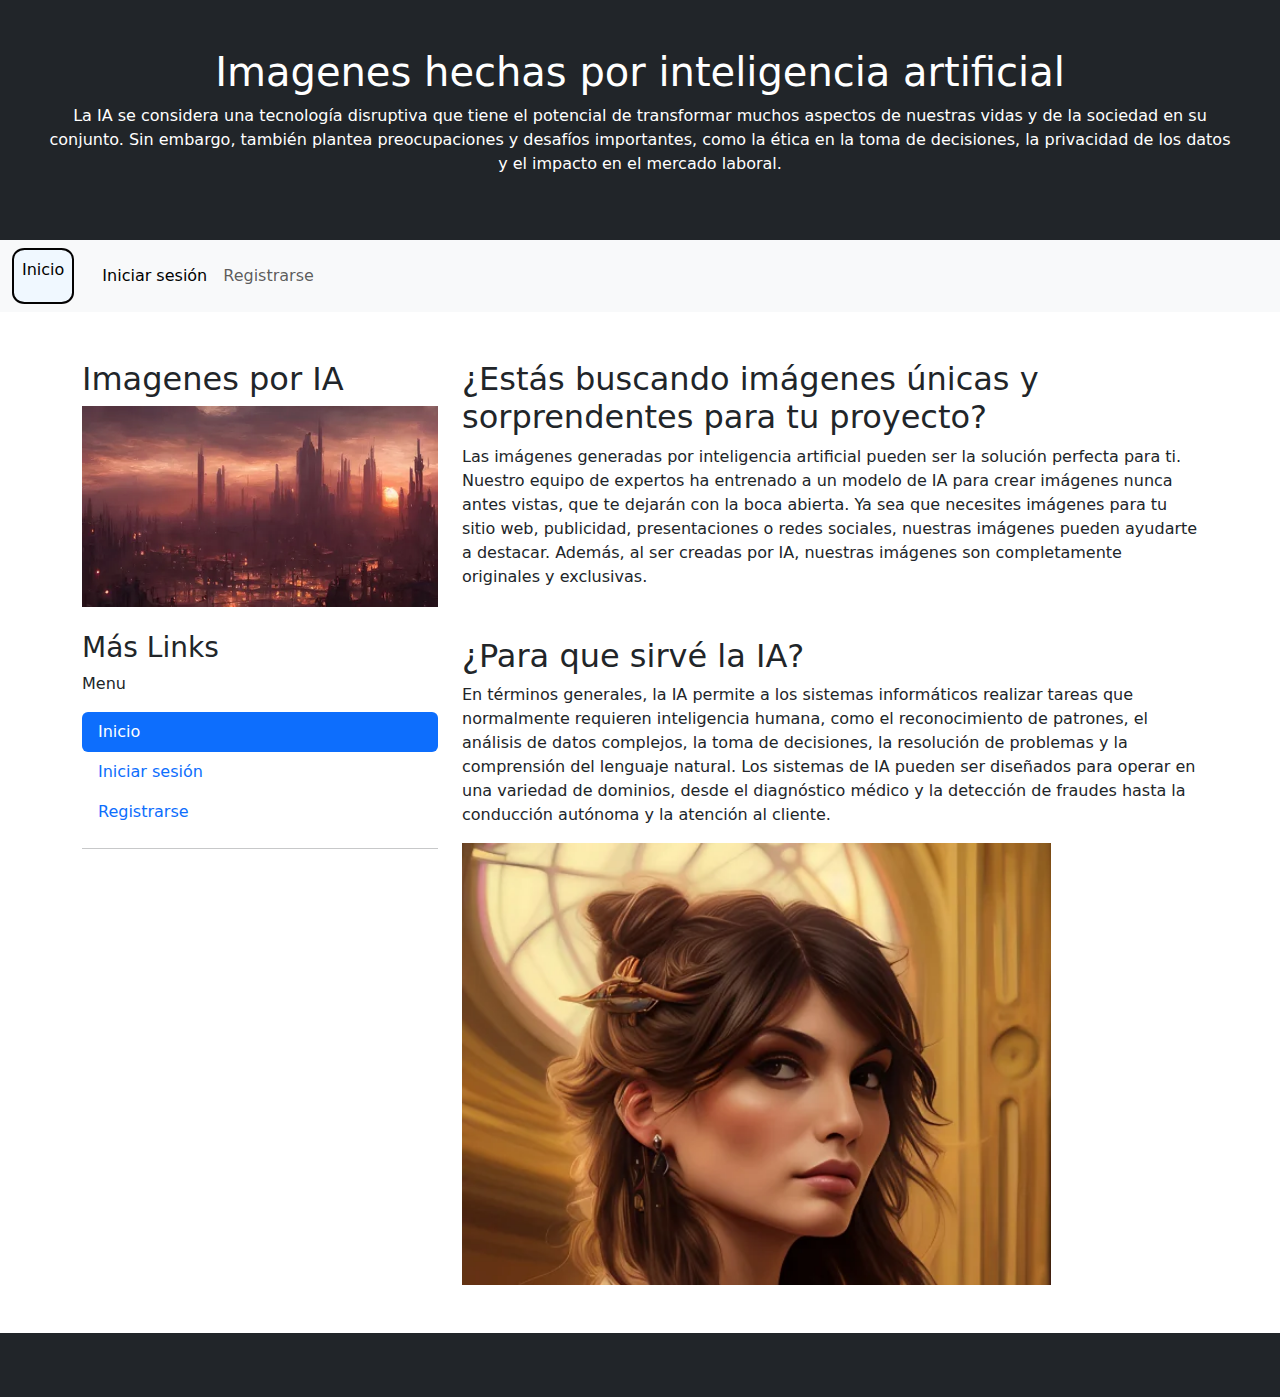
<file: index.html>
<!DOCTYPE html>
<html lang="en">
<head>
  <title>Website</title>
  <meta charset="utf-8">
  <meta name="viewport" content="width=device-width, initial-scale=1">
  <link href="https://cdn.jsdelivr.net/npm/bootstrap@5.2.3/dist/css/bootstrap.min.css" rel="stylesheet">
  <script src="https://cdn.jsdelivr.net/npm/bootstrap@5.2.3/dist/js/bootstrap.bundle.min.js"></script>
  
  <link rel="stylesheet" href="styles.css">
  
</head>
<body>

<div class=" p-5 bg-dark text-white text-center">
  <h1>Imagenes hechas por inteligencia artificial</h1>
  <p>La IA se considera una tecnología disruptiva que tiene el potencial de transformar muchos aspectos de nuestras vidas y de la sociedad en su conjunto. Sin embargo, también plantea preocupaciones y desafíos importantes, como la ética en la toma de decisiones, la privacidad de los datos y el impacto en el mercado laboral.</p> 
  
</div>




<nav class="navbar navbar-expand-sm text-bg-light navbar-nav">
  <div class="container-fluid">
    <ul class="navbar-nav">
      <li class="pr">
        <a class="nav-link active" href="index.html">Inicio</a>
      </li>
      <li class="navbar">
        <a class="nav-link active" href="login.html">Iniciar sesión</a>
      </li>
      <li class="navbar">
        <a class="nav-link" href="login.html">Registrarse</a>
      </li>
    </ul>
  </div>
</nav>

<div class="container mt-5">
  <div class="row">
    <div class="col-sm-4">
      <h2>Imagenes por IA</h2>
      
      <div class="img"><img src="images/j.webp" width="100%" alt=""></div>

      <div class="align-items-center"></div>
      <p></p>
      <h3 class="mt-4">Más Links</h3>
      <p>Menu</p>
      <ul class="nav nav-pills flex-column">
        <li class="nav-item">
          <a class="nav-link active" href="index.html">Inicio</a>
        </li>
        <li class="nav-item">
          <a class="nav-link" href="login.html">Iniciar sesión</a>
        </li>
        <li class="nav-item">
          <a class="nav-link" href="login.html">Registrarse</a>
        </li>
      </ul>
      <hr class="dms-none">
    </div>
    
    <div class="col-sm-8 ">

     <h2>¿Estás buscando imágenes únicas y sorprendentes para tu proyecto?</h2>
     <p>Las imágenes generadas por inteligencia artificial pueden ser la solución perfecta para ti. Nuestro equipo de expertos ha entrenado a un modelo de IA para crear imágenes nunca antes vistas, que te dejarán con la boca abierta. Ya sea que necesites imágenes para tu sitio web, publicidad, presentaciones o redes sociales, nuestras imágenes pueden ayudarte a destacar. Además, al ser creadas por IA, nuestras imágenes son completamente originales y exclusivas. </p>
     
     <h2 class="mt-5">¿Para que sirvé la IA?</h2>
      <p>En términos generales, la IA permite a los sistemas informáticos realizar tareas que normalmente requieren inteligencia humana, como el reconocimiento de patrones, el análisis de datos complejos, la toma de decisiones, la resolución de problemas y la comprensión del lenguaje natural. Los sistemas de IA pueden ser diseñados para operar en una variedad de dominios, desde el diagnóstico médico y la detección de fraudes hasta la conducción autónoma y la atención al cliente.</p>
      <div class="img"><img src="images/cr.webp" width="80%" alt=""></div>
    
    </div>
  </div>
</div>

<div class="mt-5 p-4 bg-dark text-white text-center">
  <p></p>
</div>

</body>
</html>
</file>
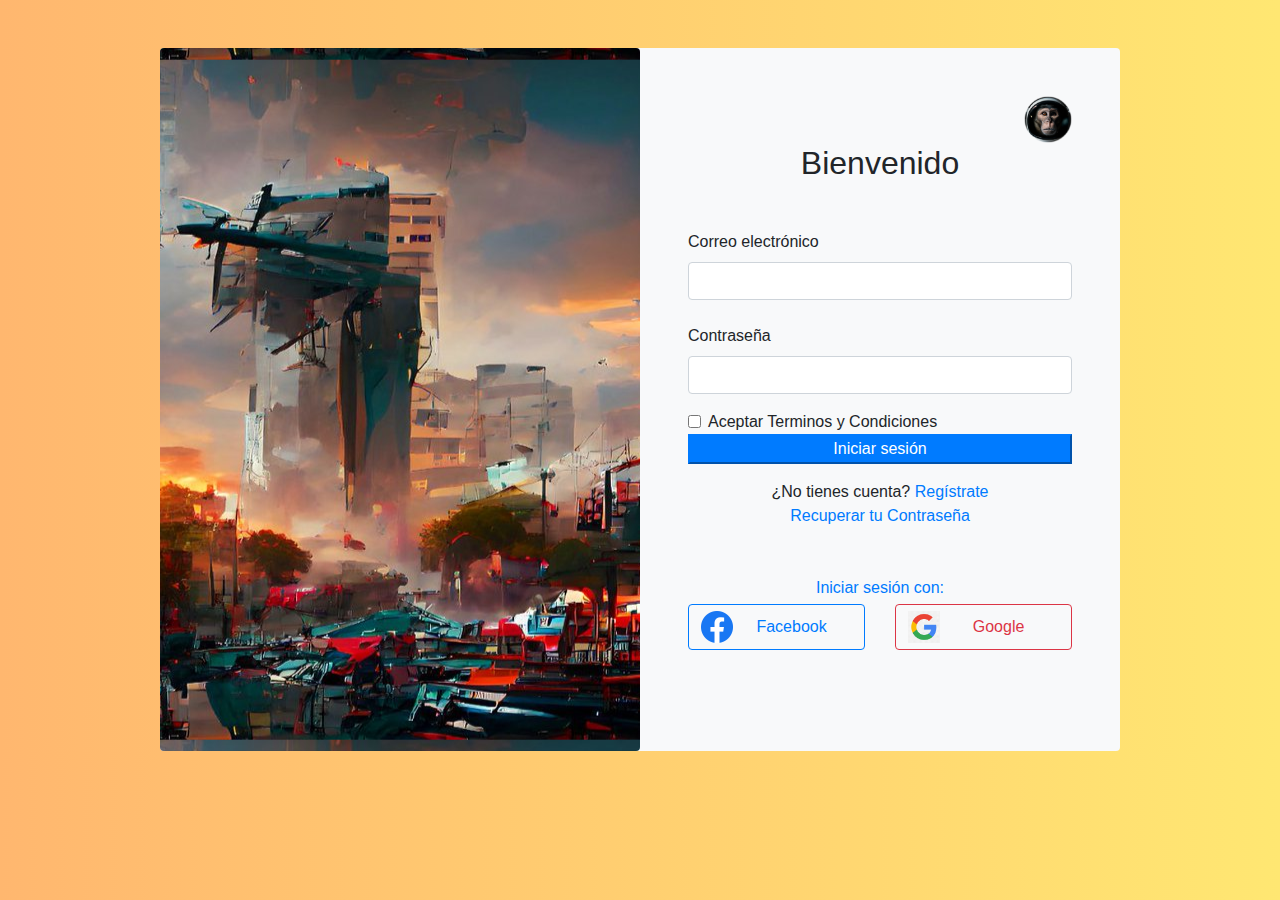
<file: login.html>
<!DOCTYPE html>
<html lang="en">
  <head>
      <meta charset="UTF-8">
      <meta name="viewport" content="width=device-width, initial-scale=1.0">
      <title>Login</title>
      <link rel="stylesheet" href="estilos.css">
      <link rel="stylesheet" href="https://maxcdn.bootstrapcdn.com/bootstrap/4.0.0/css/bootstrap.min.css">
      
      
    </head>
    
    
    
    <body>
     <div class="container w-75 bg-light mt-5 rounded shadow">
         <div class="row align-items-stretch">
                    <div class="col bg d-none d-lg-block col-md-5 col-lg-5 col-xl-6 rounded">

                    </div>
                    
                    
                  <div class="col p-5 rounded-end">
                      <div class="text-end">
                      <img class="mon" src="images/monkey real.png" width="48" alt="Logo" >
                  </div>

                   

                      
                    <h2 class="fw-bold text-center pt-5 mb-5">Bienvenido</h2>
                      
                <form action="#" method="post">
                       <div class="mb-4">
                          <label for="email">Correo electrónico</label>
                          <input type="email" class="form-control" id="email" name="email" required>
                        </div>


                        <div class="form-group">
                          <label for="password">Contraseña</label>
                          <input type="password" class="form-control" id="password" name="password" required>
                       </div>


                       <div class="form-check">
                          <input type="checkbox" class="form-check-input" id="keep-logged-in" name="keep-logged-in">
                          <label class="form-check-label" for="keep-logged-in">Aceptar Terminos y Condiciones</label>
                       </div>


                       <div class="d-grid">
                           <button type="submit" class="btn-block btn-primary">Iniciar sesión</button>
                             
                        </div>


                       <div class="my-3 text-center">
                          <span>¿No tienes cuenta? <a href="#">Regístrate</a></span>
                          <br>
                          <span><a href="#">Recuperar tu Contraseña</a</span>
                       </div>
                       
                       
                </form>
                
                <!-----Inicio con redes sociales------>
                
                
                
                <div class="container w-100 my-5">
                    <div class="row text-center">
                        
                        
                        <div class="row">
                        <div class="col-12">Iniciar sesión con:</div>
                        
                        <div class="col">
                            <button class="btn btn-outline-primary w-100 my-1">
                                <div class="row align-items-center">
                                    
                                    <div class="col-2 d-none d-md-block">
                                        <img src="images/face.webp" width="32"
                                        alt=""> 
                                    </div>
                                    
                                    <div class="col-10 col-md-10 text-center">
                                        Facebook
                                    </div>
                                    
                                </div>
                                
                            </button>

                        </div>
                        
                        <div class="col">
                            <button class="btn btn-outline-danger w-100 my-1">
                                <div class="row align-items-center">
                                    
                                    <div class="col-2 d-none d-md-block">
                                        <img src="images/g.png" width="32"
                                        alt="">
                                    </div>
                                    
                                    <div class="col-10 col-md-10 text-center">
                                        Google
                                    </div>
                                    
                                </div>
                                
                            </button>
                        </div>
                        
                        
                    </div>
                    
                    
                    
                    
                    
                    
                    
                    
                          
                </div>
                
                
                
                
            </div> 
            <div class="col"></div>
      </div>
     
    
        <script src="https://maxcdn.bootstrapcdn.com/bootstrap/4.0.0/js/bootstrap.min.js"></script>
  
  
  
                           




                        
  
  
  
  
  
  
  
  
  
  
  
  
  
  
  
  
  
  
  
  
  
  
  
  
  
  
    </body>
   

</html>

























<body>
<html>















    


    <script src = "js/bootstrap.min.js"> </script>
</body>
</html>
</file>
<file: styles.css>
.pr{
    border-radius: 20%;
    background-color: aliceblue;
    color: black;
    border: 2px solid #040303;
    margin-right: 20px;
    
}
</file>
<file: estilos.css>
.bg{
    background-image: url(images/nue.jfif);
    background-position: center center;
}
    
    
body{
    background: (#ffe259);
    background: linear-gradient(to right, #ffb76f, #ffe772);
    
    }

.mon{
        float: right;
    }
</file>
